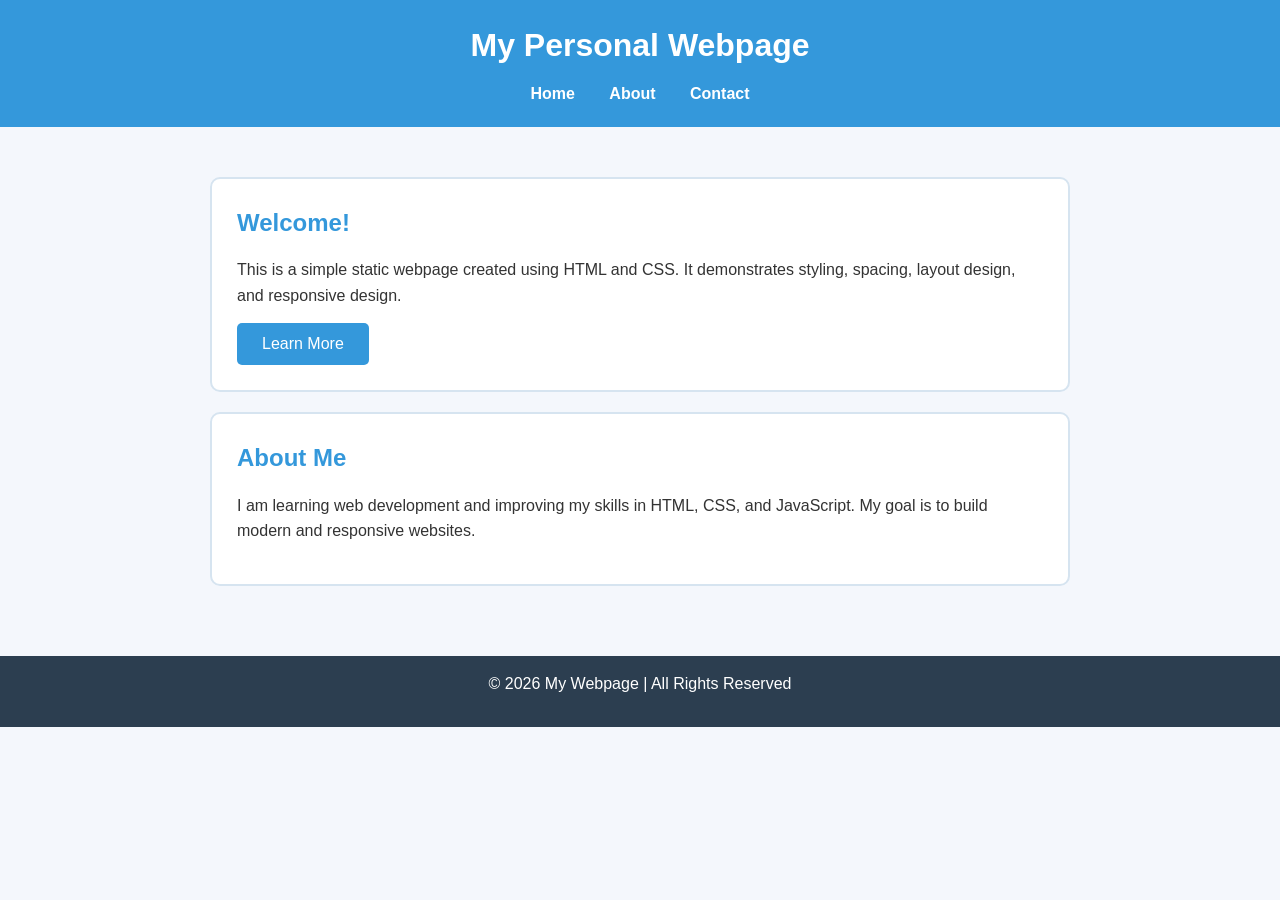
<file: day-5-complete-css/index.html>
<!DOCTYPE html>
<html lang="en">
<head>
    <meta charset="UTF-8">
    <meta name="viewport" content="width=device-width, initial-scale=1.0">
    <title>My Personal Webpage</title>
    <link rel="stylesheet" href="style.css">
</head>
<body>

    <header>
        <h1>My Personal Webpage</h1>
        <nav>
            <a href="#">Home</a>
            <a href="#">About</a>
            <a href="#">Contact</a>
        </nav>
    </header>

    <div class="container">

        <section class="hero">
            <h2>Welcome!</h2>
            <p>
                This is a simple static webpage created using HTML and CSS.
                It demonstrates styling, spacing, layout design, and responsive design.
            </p>

            <button>Learn More</button>
        </section>

        <section class="about">
            <h2>About Me</h2>
            <p>
                I am learning web development and improving my skills in
                HTML, CSS, and JavaScript. My goal is to build modern and
                responsive websites.
            </p>
        </section>

    </div>

    <footer>
        <p>© 2026 My Webpage | All Rights Reserved</p>
    </footer>

</body>
</html>
</file>
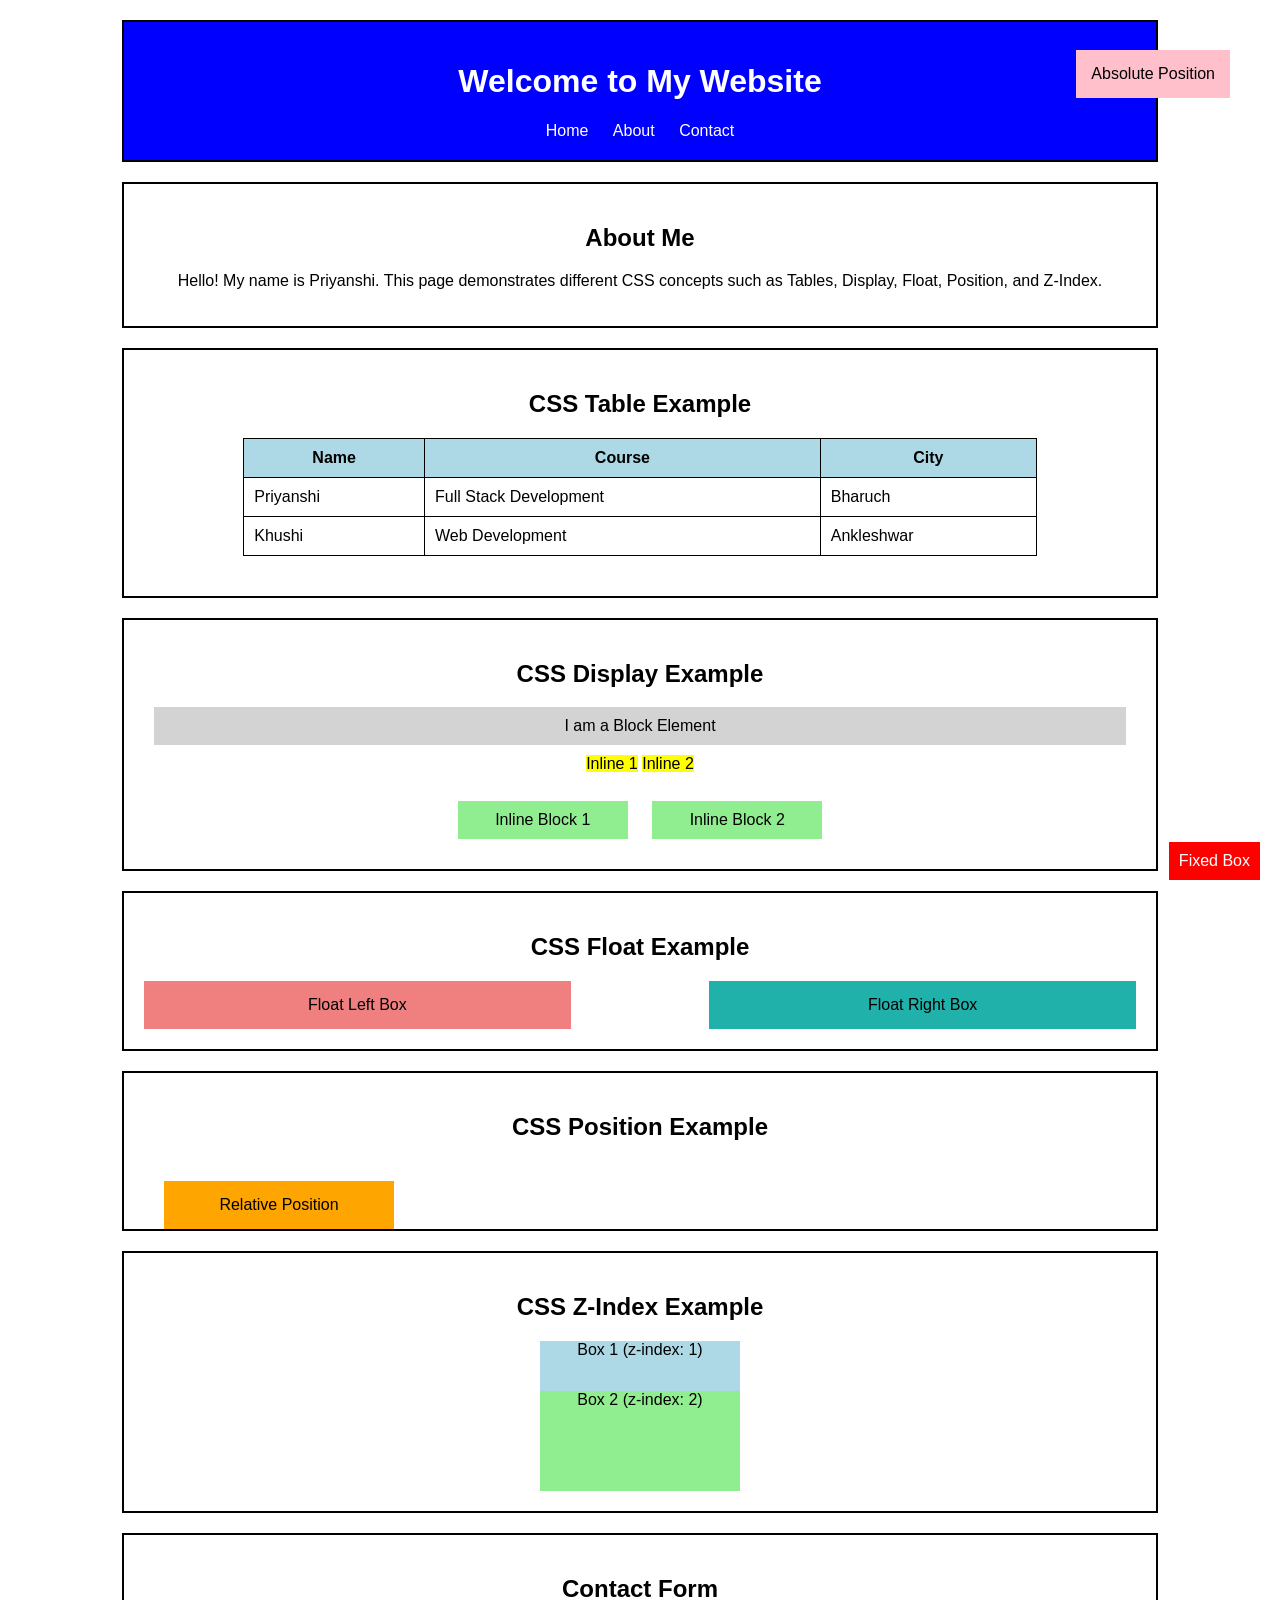
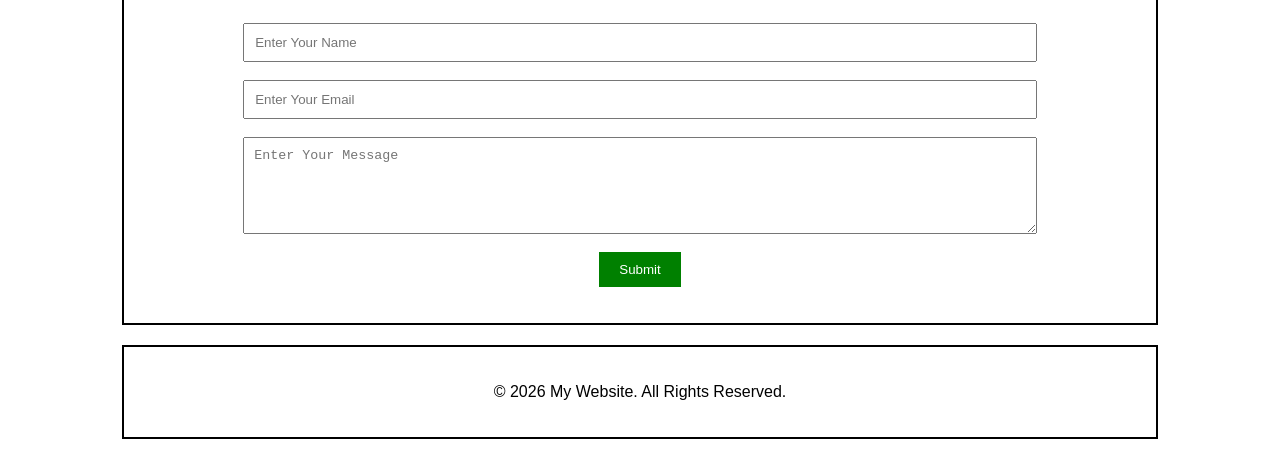
<file: day4-html-css/index.html>
<html>
<head>
    
    <title>MY WEBPAGE</title>
    <link rel="stylesheet" href="style.css">
</head>
<body>

    <!-- Header -->
    <header>
        <h1>Welcome to My Website</h1>

        <nav>
            <a href="#">Home</a>
            <a href="#">About</a>
            <a href="#">Contact</a>
        </nav>
    </header>

    <!-- About Section -->
    <section class="about">
        <h2>About Me</h2>
        <p>
            Hello! My name is Priyanshi. This page demonstrates
            different CSS concepts such as Tables, Display,
            Float, Position, and Z-Index.
        </p>
    </section>

    <!-- CSS Table -->
    <section class="about">
        <h2>CSS Table Example</h2>

        <table>
            <tr>
                <th>Name</th>
                <th>Course</th>
                <th>City</th>
            </tr>

            <tr>
                <td>Priyanshi</td>
                <td>Full Stack Development</td>
                <td>Bharuch</td>
            </tr>

            <tr>
                <td>Khushi</td>
                <td>Web Development</td>
                <td>Ankleshwar</td>
            </tr>
        </table>
    </section>

    <!-- CSS Display -->
    <section class="about">
        <h2>CSS Display Example</h2>

        <div class="block-box">
            I am a Block Element
        </div>

        <span class="inline-box">Inline 1</span>
        <span class="inline-box">Inline 2</span>

        <br><br>

        <div class="inline-block-box">
            Inline Block 1
        </div>

        <div class="inline-block-box">
            Inline Block 2
        </div>
    </section>

    <!-- CSS Float -->
    <section class="about clearfix">
        <h2>CSS Float Example</h2>

        <div class="float-left">
            Float Left Box
        </div>

        <div class="float-right">
            Float Right Box
        </div>
    </section>

    <!-- CSS Position -->
    <section class="about">
        <h2>CSS Position Example</h2>

        <div class="relative-box">
            Relative Position
        </div>

        <div class="absolute-box">
            Absolute Position
        </div>
    </section>

    <!-- CSS Z-Index -->
    <section class="about">
        <h2>CSS Z-Index Example</h2>

        <div class="box1">
            Box 1 (z-index: 1)
        </div>

        <div class="box2">
            Box 2 (z-index: 2)
        </div>
    </section>

    <!-- Contact Form -->
    <section class="form-section">
        <h2>Contact Form</h2>

        <form>
            <input type="text" placeholder="Enter Your Name">
            <br><br>

            <input type="email" placeholder="Enter Your Email">
            <br><br>

            <textarea rows="5" placeholder="Enter Your Message"></textarea>
            <br><br>

            <button type="submit">
                Submit
            </button>
        </form>
    </section>

    <!-- Fixed Position Example -->
    <div class="fixed-box">
        Fixed Box
    </div>

    <!-- Footer -->
    <footer>
        <p>© 2026 My Website. All Rights Reserved.</p>
    </footer>

</body>
</html>
</file>
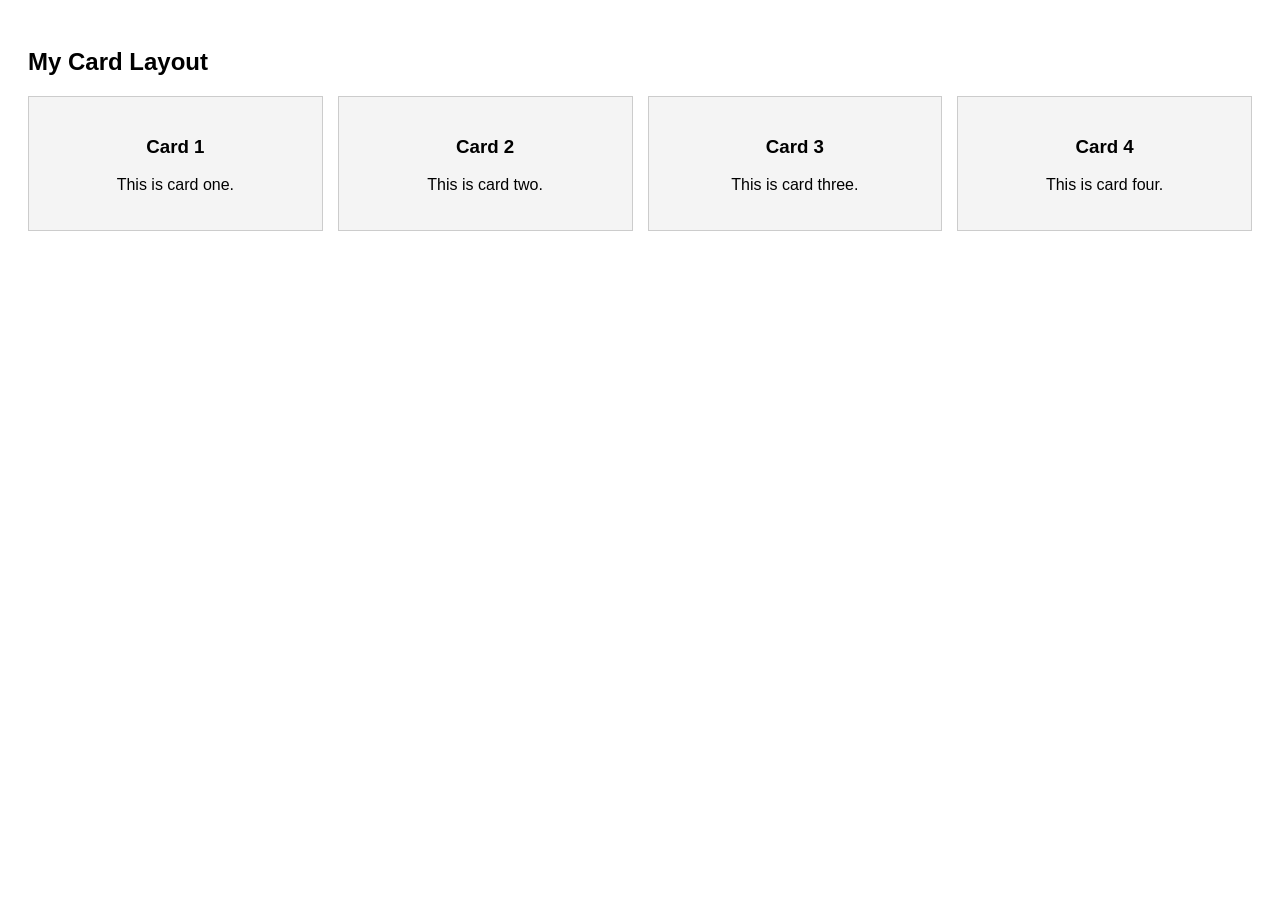
<file: day6-layouts/index.html>
<!DOCTYPE html>
<html>
<head>
    <title>Responsive Card Layout</title>
    <link rel="stylesheet" href="style.css">
</head>
<body>

    <h2>My Card Layout</h2>

    <div class="container">
        <div class="card">
            <h3>Card 1</h3>
            <p>This is card one.</p>
        </div>

        <div class="card">
            <h3>Card 2</h3>
            <p>This is card two.</p>
        </div>

        <div class="card">
            <h3>Card 3</h3>
            <p>This is card three.</p>
        </div>

        <div class="card">
            <h3>Card 4</h3>
            <p>This is card four.</p>
        </div>
    </div>

</body>
</html>
</file>
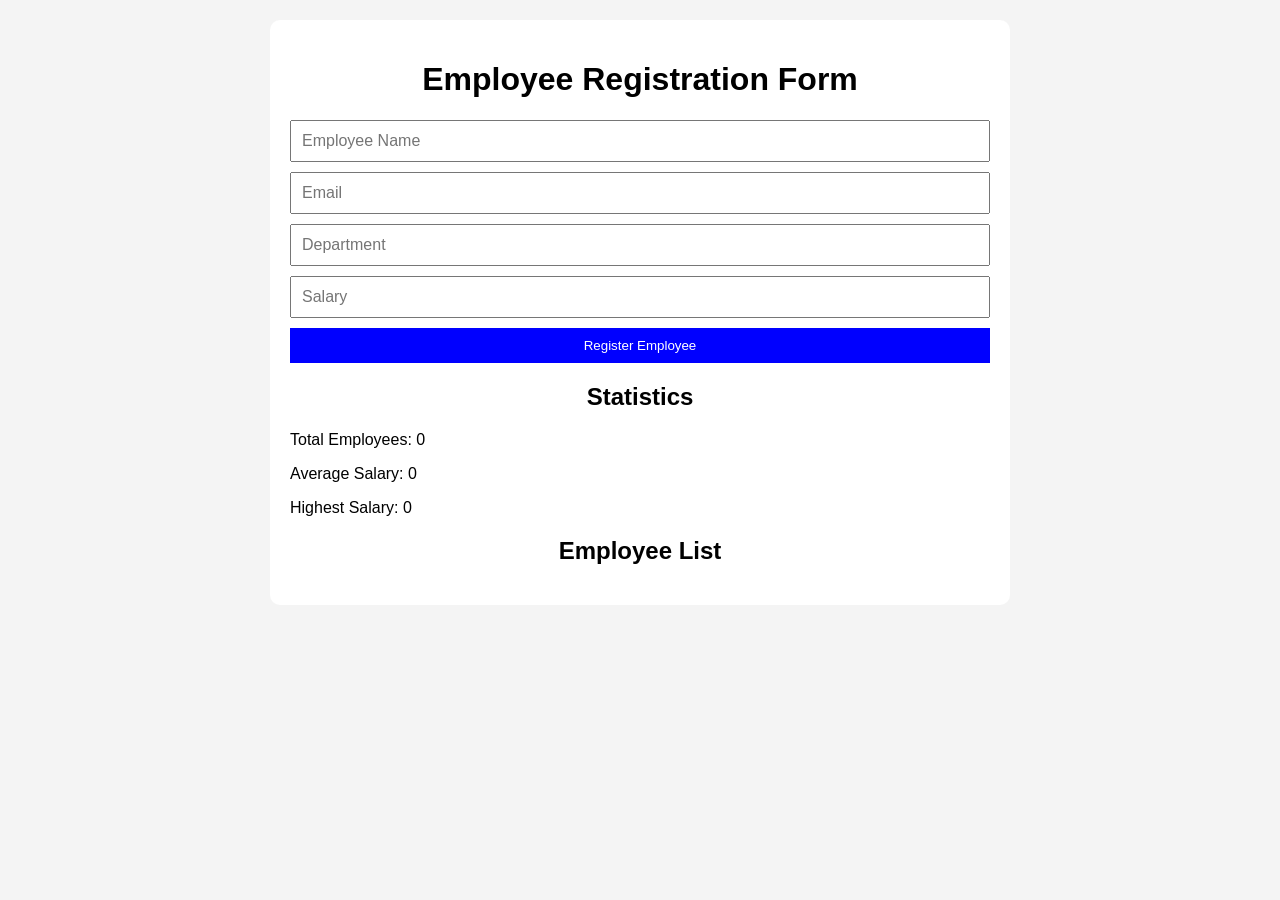
<file: Folder: js-events-form-task/index.html>
<html>
<head>
    
    <title>Employee Management</title>
    <link rel="stylesheet" href="style.css">
</head>
<body>

    <div class="container">
        <h1>Employee Registration Form</h1>

        <form id="employeeForm">

            <input type="text" id="name" placeholder="Employee Name">

            <input type="email" id="email" placeholder="Email">

            <input type="text" id="department" placeholder="Department">

            <input type="number" id="salary" placeholder="Salary">

            <button type="submit">Register Employee</button>

        </form>

        <p id="message"></p>

        <h2>Statistics</h2>
        <p>Total Employees: <span id="totalEmployees">0</span></p>
        <p>Average Salary: <span id="averageSalary">0</span></p>
        <p>Highest Salary: <span id="highestSalary">0</span></p>

        <h2>Employee List</h2>
        <div id="employeeList"></div>

    </div>

    <script src="script.js"></script>

</body>
</html>
</file>
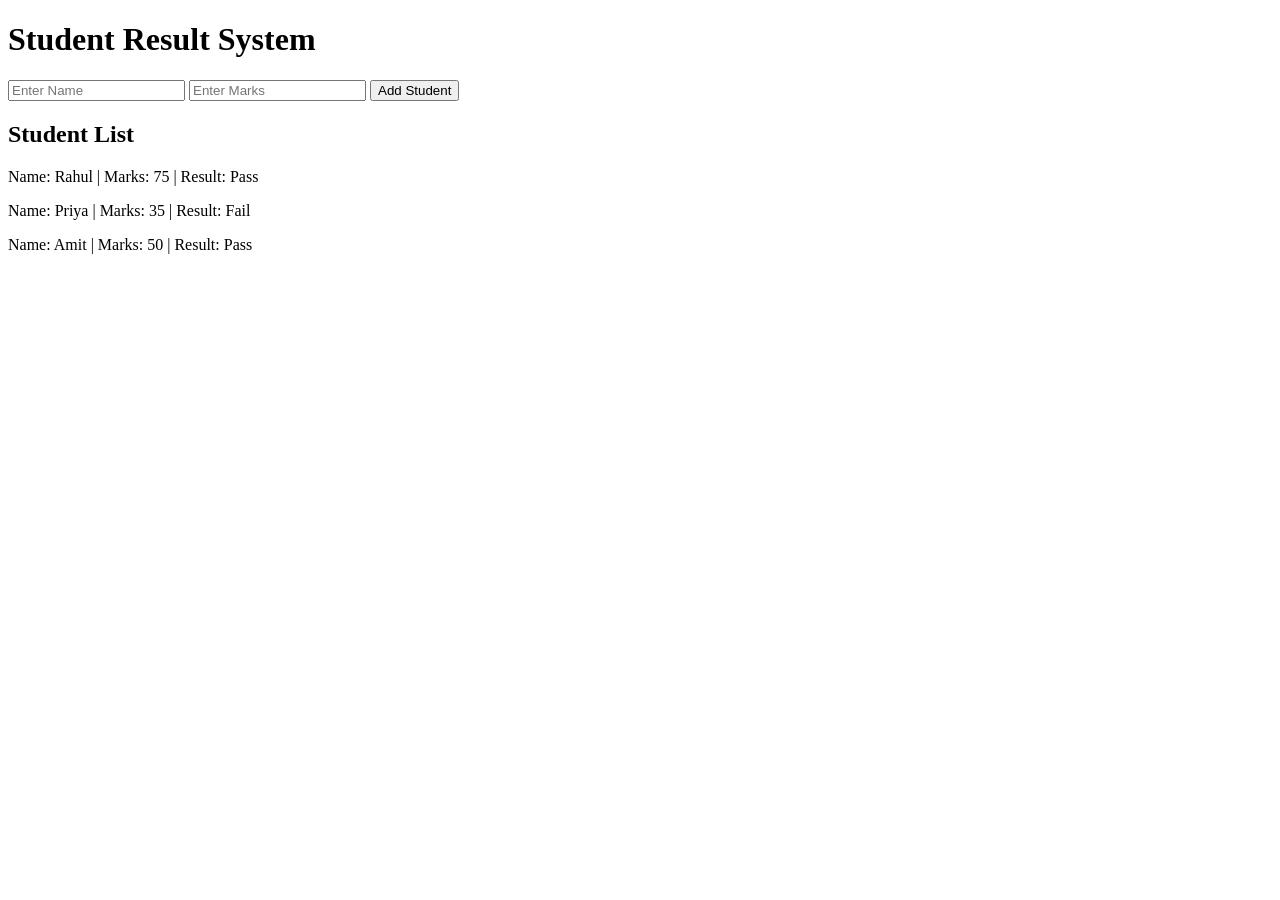
<file: js-basics-task/index.html>
<!DOCTYPE html>
<html lang="en">
<head>
    <meta charset="UTF-8">
    <title>Student Result System</title>
</head>
<body>

    <h1>Student Result System</h1>

    <input type="text" id="studentName" placeholder="Enter Name">
    <input type="number" id="studentMarks" placeholder="Enter Marks">

    <button onclick="addStudent()">Add Student</button>

    <h2>Student List</h2>
    <div id="studentList"></div>

    <script src="script.js"></script>

</body>
</html>
</file>
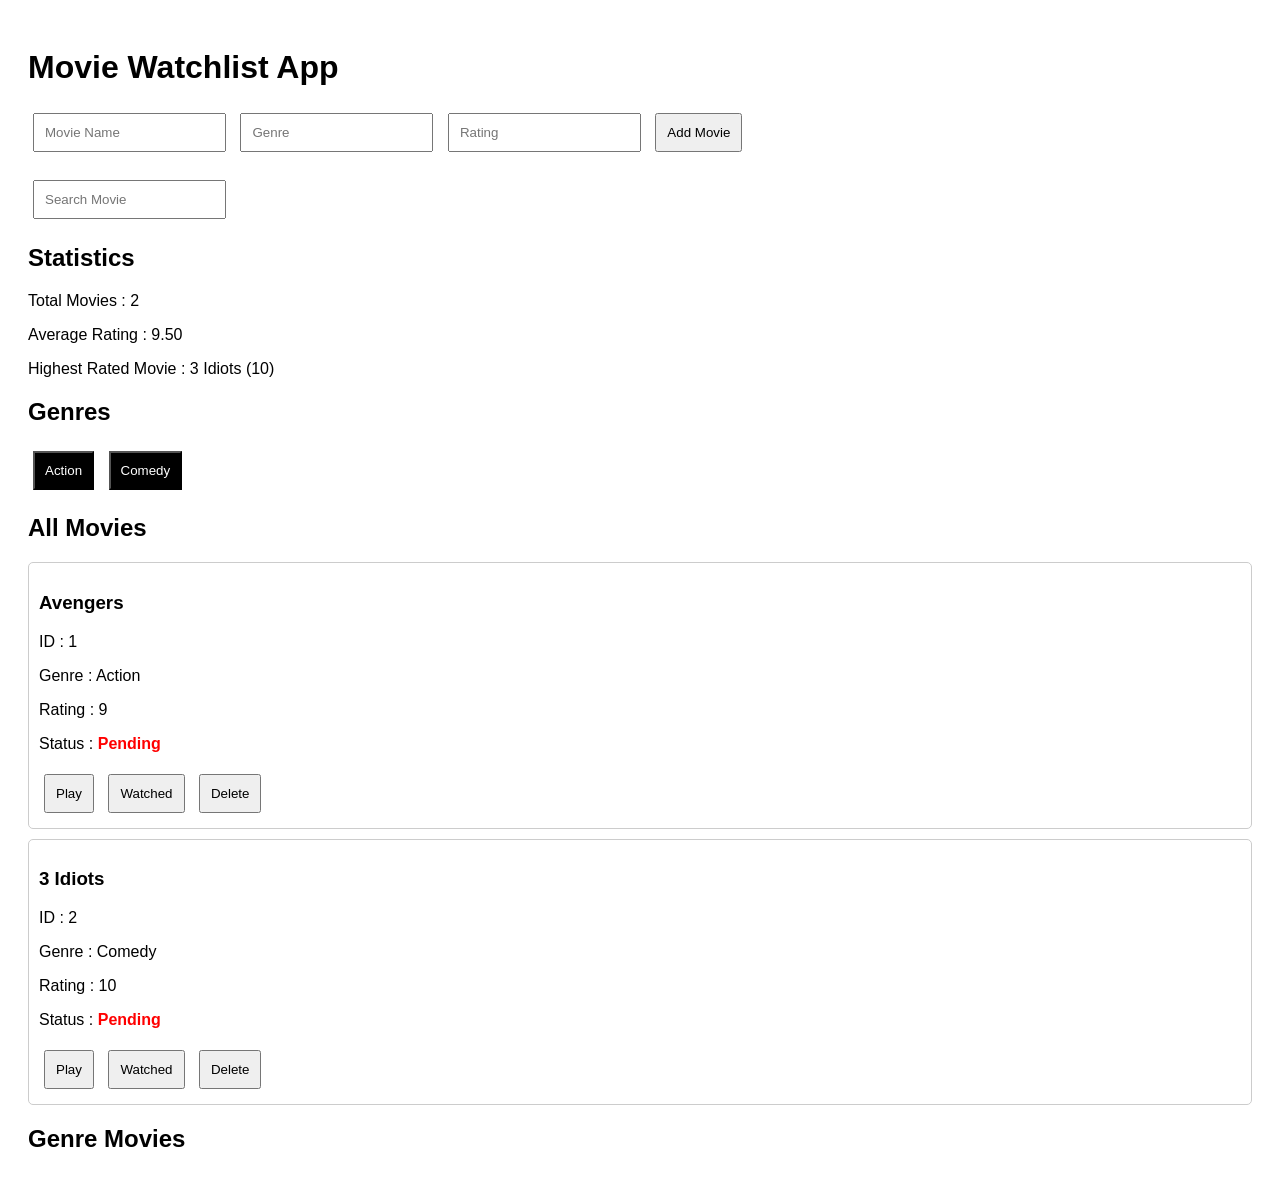
<file: js-es6-movie-watchlist/index.html>
<!DOCTYPE html>
<html>
<head>
    <title>Movie Watchlist App</title>
    <link rel="stylesheet" href="style.css">
</head>
<body>

    <h1> Movie Watchlist App</h1>

    <div class="form">

        <input
            type="text"
            id="movieName"
            placeholder="Movie Name"
        >

        <input
            type="text"
            id="movieGenre"
            placeholder="Genre"
        >

        <input
            type="number"
            id="movieRating"
            placeholder="Rating"
        >

        <button onclick="addMovie()">
            Add Movie
        </button>

    </div>

    <br>

    <input
        type="text"
        id="searchMovie"
        placeholder="Search Movie"
        onkeyup="searchMovie()"
    >

    <h2> Statistics</h2>
    <div id="stats"></div>

    <h2> Genres</h2>
    <div id="genreButtons"></div>

    <h2> All Movies</h2>
    <div id="movieList"></div>

    <h2> Genre Movies</h2>
    <div id="result"></div>

    <script src="script.js"></script>

</body>
</html>
</file>
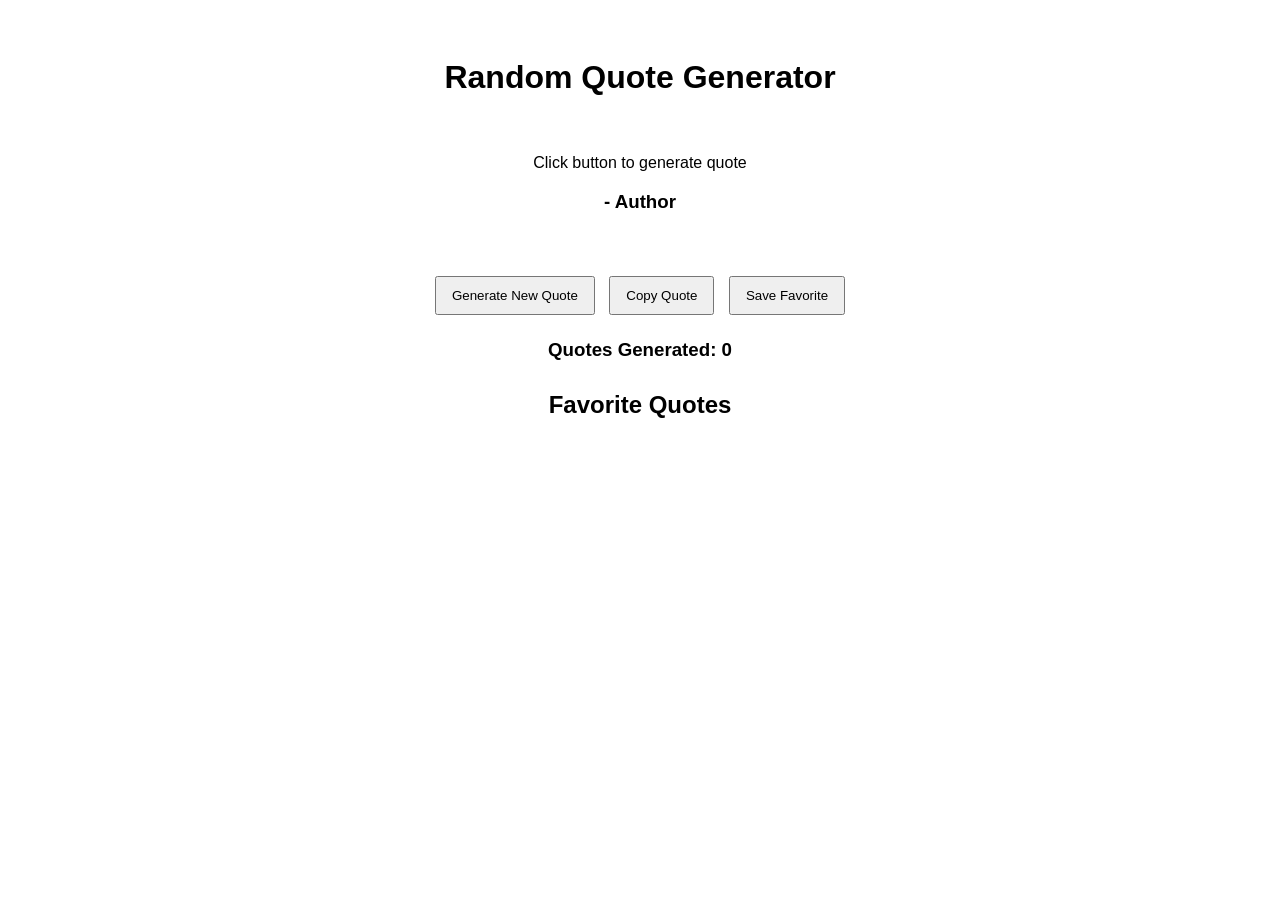
<file: js-fetch-quote-generator/index.html>
<!DOCTYPE html>
<html lang="en">
<head>
    <meta charset="UTF-8">
    <meta name="viewport" content="width=device-width, initial-scale=1.0">
    <title>Quote Generator</title>
    <link rel="stylesheet" href="style.css">
</head>
<body>

    <div class="container">

        <h1>Random Quote Generator</h1>

        <div class="quote-box">

            <p id="quote">
                Click button to generate quote
            </p>

            <h3 id="author">
                - Author
            </h3>

        </div>

        <button id="generateBtn">
            Generate New Quote
        </button>

        <button id="copyBtn">
            Copy Quote
        </button>

        <button id="favoriteBtn">
            Save Favorite
        </button>

        <h3>
            Quotes Generated:
            <span id="counter">0</span>
        </h3>

        <div class="favorites">

            <h2>Favorite Quotes</h2>

            <ul id="favoriteList"></ul>

        </div>

    </div>

    <script src="script.js"></script>

</body>
</html>
</file>
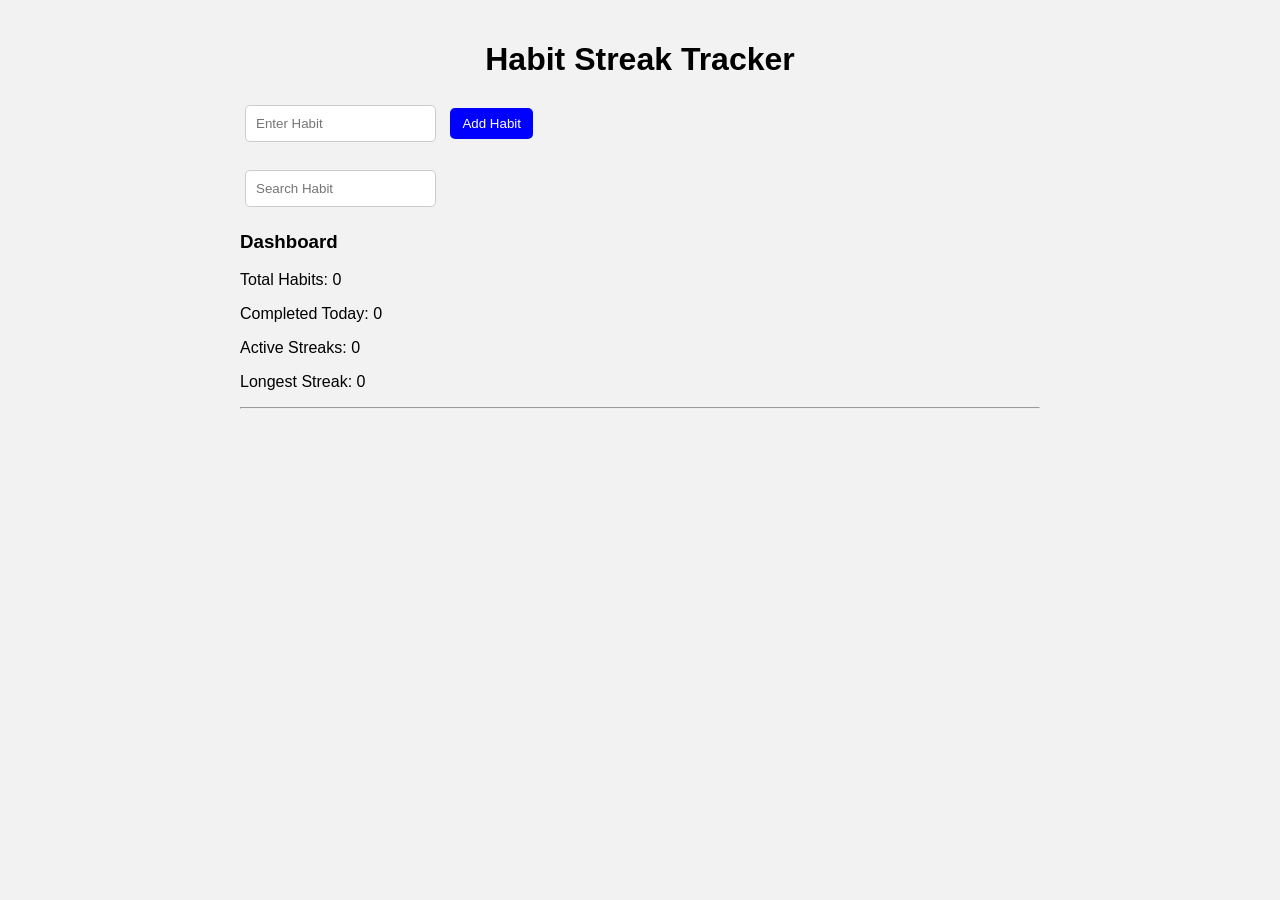
<file: js-habit-streak-tracker/index.html>
<!DOCTYPE html>
<html lang="en">
<head>
    <meta charset="UTF-8">
    <meta name="viewport" content="width=device-width, initial-scale=1.0">
    <title>Habit Streak Tracker</title>

    <link rel="stylesheet" href="style.css">
</head>
<body>

<div class="container">

    <h1>Habit Streak Tracker</h1>

    <input
        type="text"
        id="habitInput"
        placeholder="Enter Habit"
    >

    <button onclick="addHabit()">
        Add Habit
    </button>

    <br><br>

    <input
        type="text"
        id="searchInput"
        placeholder="Search Habit"
        onkeyup="searchHabit()"
    >

    <h3>Dashboard</h3>

    <p>Total Habits:
        <span id="totalHabits">0</span>
    </p>

    <p>Completed Today:
        <span id="completedToday">0</span>
    </p>

    <p>Active Streaks:
        <span id="activeStreaks">0</span>
    </p>

    <p>Longest Streak:
        <span id="longestStreak">0</span>
    </p>

    <hr>

    <!-- Habits Display Here -->
    <div id="habitList"></div>

</div>

<script src="script.js"></script>

</body>
</html>
</file>
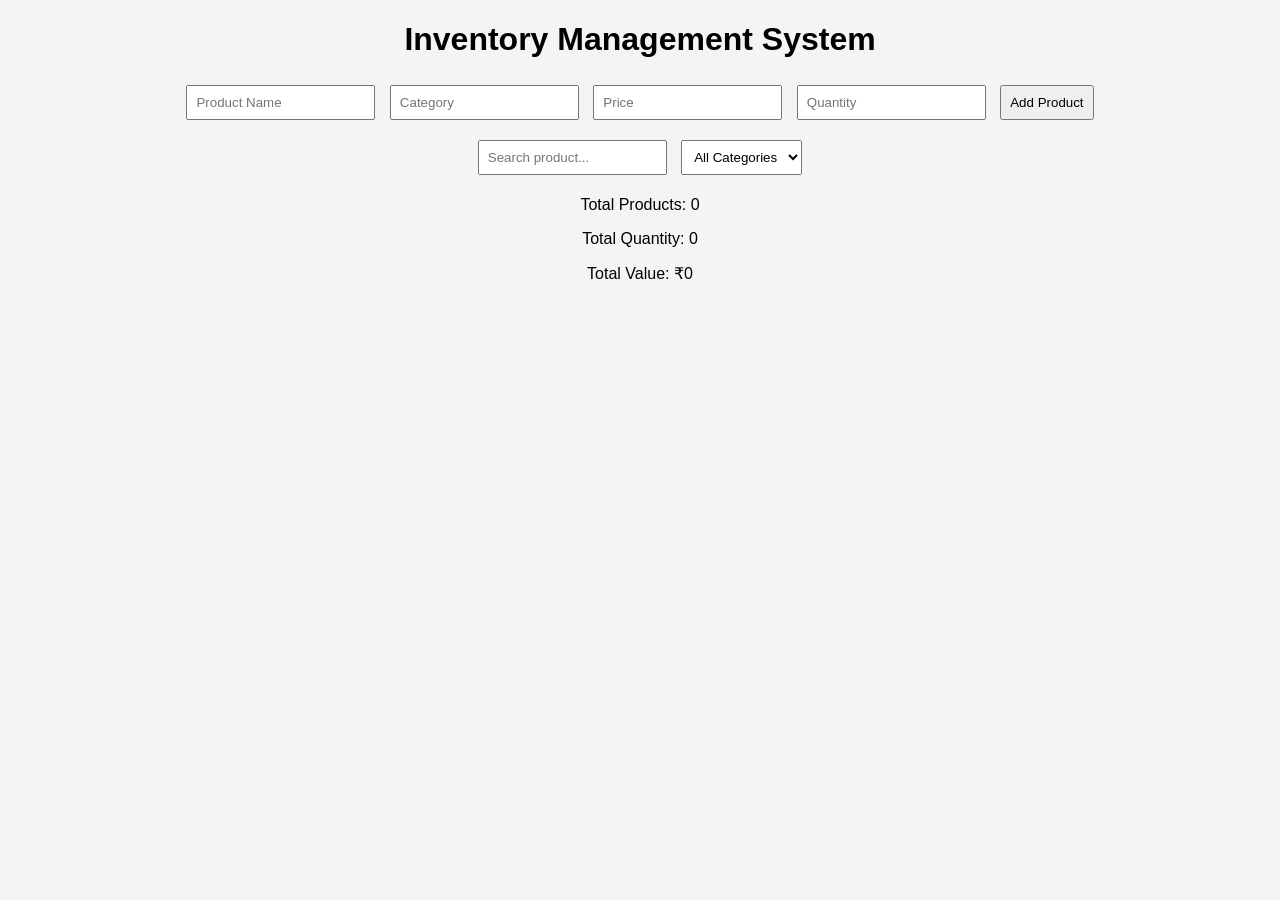
<file: js-inventory-management-system/index.html>
<!DOCTYPE html>
<html lang="en">
<head>
  <meta charset="UTF-8">
  <title>Inventory System</title>
  <link rel="stylesheet" href="style.css">
</head>
<body>

<h1> Inventory Management System</h1>

<!-- INPUT SECTION -->
<div class="box">
  <input type="text" id="name" placeholder="Product Name">
  <input type="text" id="category" placeholder="Category">
  <input type="number" id="price" placeholder="Price">
  <input type="number" id="qty" placeholder="Quantity">

  <button id="addBtn" onclick="addProduct()">Add Product</button>
</div>

<!-- SEARCH + FILTER -->
<div class="box">
  <input type="text" id="search" placeholder="Search product..." onkeyup="render()">
  
  <select id="filter" onchange="render()">
    <option value="">All Categories</option>
  </select>
</div>

<!-- DASHBOARD -->
<div class="dashboard">
  <p>Total Products: <span id="totalProducts">0</span></p>
  <p>Total Quantity: <span id="totalQty">0</span></p>
  <p>Total Value: ₹<span id="totalValue">0</span></p>
</div>

<!-- PRODUCT LIST -->
<div id="list"></div>

<script src="script.js"></script>
</body>
</html>
</file>
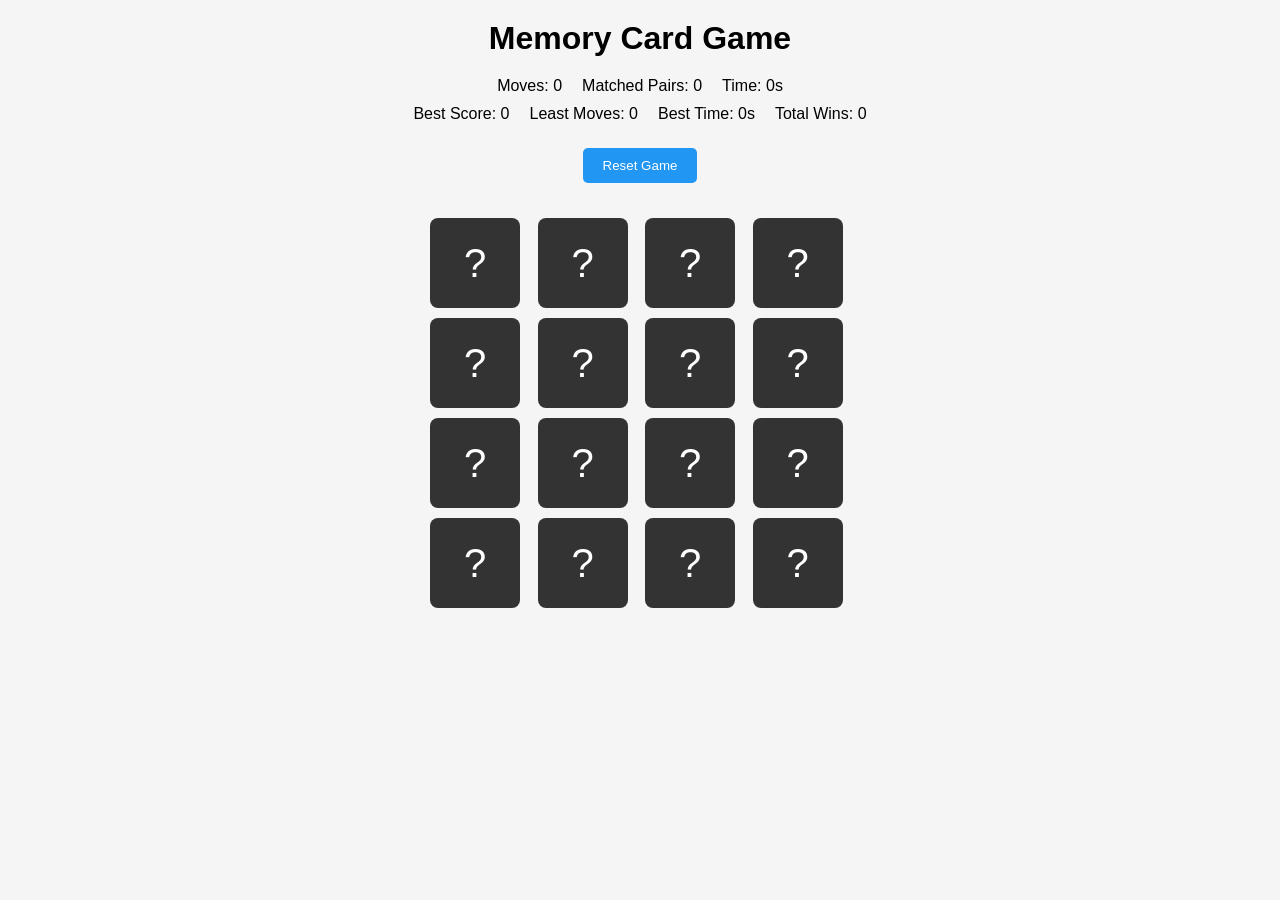
<file: js-memory-card-game/index.html>
<html>
<head>
    
    <title>Memory Card Game</title>
    <link rel="stylesheet" href="style.css">
</head>
<body>

    <h1> Memory Card Game</h1>

    <div class="stats">
        <p>Moves: <span id="moves">0</span></p>
        <p>Matched Pairs: <span id="matched">0</span></p>
        <p>Time: <span id="timer">0</span>s</p>
    </div>

    <div class="records">
        <p> Best Score: <span id="bestScore">0</span></p>
        <p> Least Moves: <span id="leastMoves">0</span></p>
        <p> Best Time: <span id="bestTime">0</span>s</p>
        <p> Total Wins: <span id="wins">0</span></p>
    </div>

    <button id="resetBtn">Reset Game</button>

    <div class="game-board" id="gameBoard"></div>

    <h2 id="message"></h2>

    <script src="script.js"></script>
</body>
</html>
</file>
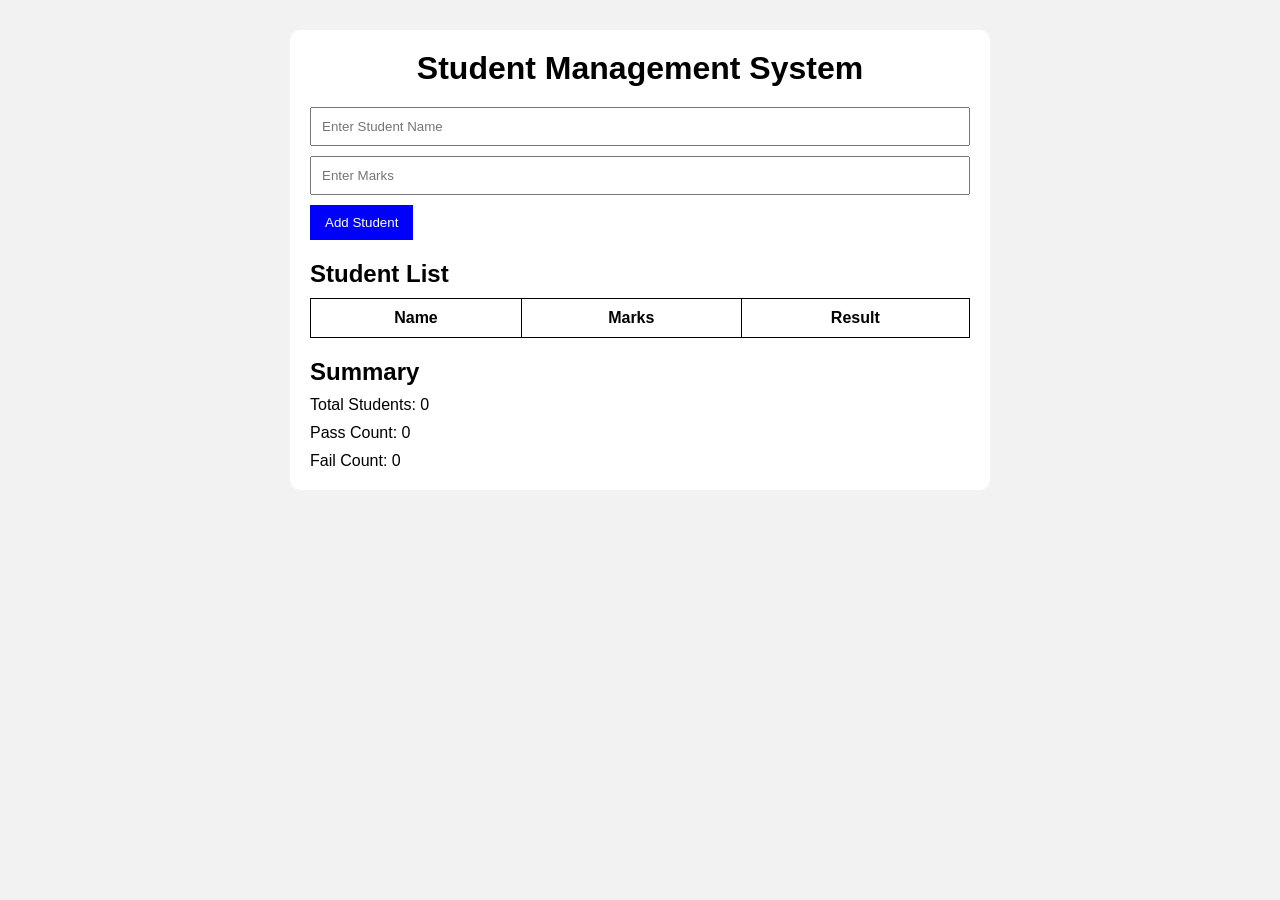
<file: js-array-object-task/indeex.html>
<html>
<head>
    
    <title>Student Management System</title>
    <link rel="stylesheet" href="style.css">
</head>
<body>

    <div class="container">

        <h1>Student Management System</h1>

        <input type="text" id="studentName" placeholder="Enter Student Name">

        <input type="number" id="studentMarks" placeholder="Enter Marks">

        <button id="addBtn">Add Student</button>

        <h2>Student List</h2>

        <table>
            <thead>
                <tr>
                    <th>Name</th>
                    <th>Marks</th>
                    <th>Result</th>
                </tr>
            </thead>

            <tbody id="studentList">

            </tbody>
        </table>

        <h2>Summary</h2>

        <p>Total Students: <span id="totalStudents">0</span></p>

        <p>Pass Count: <span id="passCount">0</span></p>

        <p>Fail Count: <span id="failCount">0</span></p>

    </div>

    <script src="script.js"></script>

</body>
</html>
</file>
<file: day-5-complete-css/style.css>
/* Reset */
* {
    margin: 0;
    padding: 0;
    box-sizing: border-box;
}

/* Body */
body {
    font-family: Arial, sans-serif;
    background-color: #f4f7fc;
    color: #333;
    line-height: 1.6;
}

/* Header */
header {
    background-color: #3498db;
    color: white;
    text-align: center;
    padding: 20px;
}

header h1 {
    margin-bottom: 10px;
}

/* Navigation */
nav a {
    color: white;
    text-decoration: none;
    margin: 0 15px;
    font-weight: bold;
}

nav a:hover {
    text-decoration: underline;
}

/* Main Container */
.container {
    max-width: 900px;
    margin: 30px auto;
    padding: 20px;
}

/* Sections */
.hero,
.about {
    background-color: white;
    border: 2px solid #d6e4f0;
    border-radius: 10px;
    padding: 25px;
    margin-bottom: 20px;
}

/* Headings */
h2 {
    color: #3498db;
    margin-bottom: 15px;
}

/* Paragraphs */
p {
    margin-bottom: 15px;
}

/* Button */
button {
    background-color: #3498db;
    color: white;
    border: none;
    padding: 12px 25px;
    border-radius: 5px;
    cursor: pointer;
    font-size: 16px;
}

button:hover {
    background-color: #2980b9;
}

/* Footer */
footer {
    text-align: center;
    background-color: #2c3e50;
    color: white;
    padding: 15px;
    margin-top: 20px;
}

/* Responsive Design */
@media (max-width: 768px) {

    nav a {
        display: block;
        margin: 10px 0;
    }

    .container {
        padding: 15px;
    }

    h1 {
        font-size: 28px;
    }

    h2 {
        font-size: 22px;
    }

    p {
        font-size: 15px;
    }

    button {
        width: 100%;
    }
}
</file>
<file: day4-html-css/style.css>
body {
    font-family: Arial, sans-serif;
    text-align: center;
    background-color: white;
    margin: 20px;
}

header,
.about,
.form-section,
footer {
    border: 2px solid black;
    padding: 20px;
    margin: 20px auto;
    width: 80%;
    background-color: white;
}

header {
    background-color: blue;
    color: white;
}

nav a {
    color: white;
    text-decoration: none;
    margin: 10px;
}

input,
textarea {
    width: 80%;
    padding: 10px;
}

button {
    padding: 10px 20px;
    background-color: green;
    color: white;
    border: none;
}

/* ==========================
   CSS TABLES
========================== */

table {
    width: 80%;
    margin: 20px auto;
    border-collapse: collapse;
}

th,
td {
    border: 1px solid black;
    padding: 10px;
}

th {
    background-color: lightblue;
}

/* ==========================
   CSS DISPLAY
========================== */

.block-box {
    display: block;
    background-color: lightgray;
    padding: 10px;
    margin: 10px;
}

.inline-box {
    display: inline;
    background-color: yellow;
}

.inline-block-box {
    display: inline-block;
    background-color: lightgreen;
    width: 150px;
    padding: 10px;
    margin: 10px;
}

/* ==========================
   CSS FLOAT
========================== */

.float-left {
    float: left;
    width: 40%;
    background-color: lightcoral;
    padding: 15px;
}

.float-right {
    float: right;
    width: 40%;
    background-color: lightseagreen;
    padding: 15px;
}

.clearfix::after {
    content: "";
    display: block;
    clear: both;
}

/* ==========================
   CSS POSITION & OFFSETS
========================== */

.relative-box {
    position: relative;
    top: 20px;
    left: 20px;
    background-color: orange;
    padding: 15px;
    width: 200px;
}

.absolute-box {
    position: absolute;
    top: 50px;
    right: 50px;
    background-color: pink;
    padding: 15px;
}

.fixed-box {
    position: fixed;
    bottom: 20px;
    right: 20px;
    background-color: red;
    color: white;
    padding: 10px;
}

/* ==========================
   CSS Z-INDEX
========================== */

.box1 {
    position: relative;
    z-index: 1;
    background-color: lightblue;
    width: 200px;
    height: 100px;
    margin: auto;
}

.box2 {
    position: relative;
    z-index: 2;
    background-color: lightgreen;
    width: 200px;
    height: 100px;
    margin: -50px auto 0;
}
</file>
<file: day6-layouts/style.css>
body{
    font-family: Arial, sans-serif;
    padding: 20px;
}

.container{
    display: flex;
    flex-wrap: wrap;
    gap: 15px;
}

.card{
    flex: 1 1 200px;
    border: 1px solid #ccc;
    padding: 20px;
    text-align: center;
    background-color: #f4f4f4;
}
</file>
<file: Folder: js-events-form-task/style.css>
body{
    font-family: Arial, sans-serif;
    background-color: #f4f4f4;
    margin: 0;
    padding: 20px;
}

.container{
    max-width: 700px;
    margin: auto;
    background: white;
    padding: 20px;
    border-radius: 10px;
}

h1,h2{
    text-align: center;
}

form{
    display: flex;
    flex-direction: column;
    gap: 10px;
}

input{
    padding: 10px;
    font-size: 16px;
}

button{
    padding: 10px;
    background-color: blue;
    color: white;
    border: none;
    cursor: pointer;
}

button:hover{
    opacity: 0.9;
}

#message{
    color: red;
    text-align: center;
    font-weight: bold;
}

.employee-card{
    border: 1px solid #ddd;
    padding: 10px;
    margin-top: 10px;
    border-radius: 5px;
}

.delete-btn{
    background-color: red;
    margin-top: 10px;
}
</file>
<file: js-es6-movie-watchlist/style.css>
body{
    font-family: Arial;
    padding:20px;
}

input{
    padding:10px;
    margin:5px;
}

button{
    padding:10px;
    margin:5px;
    cursor:pointer;
}

.movie{
    border:1px solid #ccc;
    padding:10px;
    margin-top:10px;
    border-radius:5px;
}

.genre-btn{
    background:black;
    color:white;
}

.pending{
    color:red;
    font-weight:bold;
}

.watched{
    color:green;
    font-weight:bold;
}
</file>
<file: js-fetch-quote-generator/style.css>
body {
    font-family: Arial, sans-serif;
    text-align: center;
    padding: 30px;
    transition: 0.5s;
}

.container {
    max-width: 700px;
    margin: auto;
}

.quote-box {
    background: white;
    padding: 20px;
    border-radius: 10px;
    margin: 20px 0;
}

button {
    padding: 10px 15px;
    margin: 5px;
    cursor: pointer;
}

.favorites {
    margin-top: 30px;
}

li {
    text-align: left;
    margin-bottom: 10px;
}
</file>
<file: js-habit-streak-tracker/style.css>
body {
    font-family: Arial, sans-serif;
    background: #f2f2f2;
    margin: 0;
    padding: 20px;
}

.container {
    width: 80%;
    max-width: 800px;
    margin: auto;
}

h1 {
    text-align: center;
}

input {
    padding: 10px;
    margin: 5px;
    border: 1px solid #ccc;
    border-radius: 5px;
}

button {
    padding: 8px 12px;
    margin: 5px;
    background: blue;
    color: white;
    border: none;
    border-radius: 5px;
    cursor: pointer;
}

button:hover {
    opacity: 0.9;
}

.habit {
    background: white;
    padding: 15px;
    margin: 10px 0;
    border-radius: 8px;
    box-shadow: 0 2px 5px rgba(0,0,0,0.1);
}

.done {
    background: lightgreen;
}

.badge {
    color: goldenrod;
    font-weight: bold;
    font-size: 18px;
}

.habit h3 {
    margin: 0 0 10px;
}

.habit p {
    margin: 6px 0;
}

/* Restore timer */
.timer {
    color: red;
    font-weight: bold;
}

/* Restore button */
.restore-btn {
    background: green;
}

/* Break button */
.break-btn {
    background: crimson;
}

/* Complete button */
.complete-btn {
    background: #28a745;
}

/* Delete button */
.delete-btn {
    background: #dc3545;
}
</file>
<file: js-inventory-management-system/style.css>
body {
  font-family: Arial;
  background: #f4f4f4;
  text-align: center;
}

.box {
  margin: 10px;
}

input, select, button {
  padding: 8px;
  margin: 5px;
}

button {
  cursor: pointer;
}

.product {
  background: white;
  margin: 10px auto;
  padding: 10px;
  width: 60%;
  border-radius: 8px;
  text-align: left;
}

.low {
  color: red;
  font-weight: bold;
}

.btn {
  margin: 3px;
}
</file>
<file: js-memory-card-game/style.css>
*{
    margin:0;
    padding:0;
    box-sizing:border-box;
    font-family:Arial, sans-serif;
}

body{
    text-align:center;
    background:#f5f5f5;
    padding:20px;
}

h1{
    margin-bottom:20px;
}

.stats,
.records{
    display:flex;
    justify-content:center;
    gap:20px;
    margin:10px 0;
    flex-wrap:wrap;
}

button{
    padding:10px 20px;
    margin:15px;
    cursor:pointer;
    border:none;
    background:#2196f3;
    color:white;
    border-radius:5px;
}

.game-board{
    width:420px;
    margin:20px auto;
    display:grid;
    grid-template-columns:repeat(4, 1fr);
    gap:10px;
}

.card{
    width:90px;
    height:90px;
    background:#333;
    color:white;
    font-size:40px;
    display:flex;
    justify-content:center;
    align-items:center;
    cursor:pointer;
    border-radius:8px;
}

.card.flipped{
    background:white;
    color:black;
}

#message{
    color:green;
    margin-top:20px;
}
</file>
<file: js-array-object-task/style.css>
*{
    margin: 0;
    padding: 0;
    box-sizing: border-box;
}

body{
    font-family: Arial, sans-serif;
    background-color: #f2f2f2;
    padding: 30px;
}

.container{
    width: 700px;
    margin: auto;
    background-color: white;
    padding: 20px;
    border-radius: 10px;
}

h1{
    text-align: center;
    margin-bottom: 20px;
}

input{
    width: 100%;
    padding: 10px;
    margin-bottom: 10px;
}

button{
    padding: 10px 15px;
    background-color: blue;
    color: white;
    border: none;
    cursor: pointer;
}

h2{
    margin-top: 20px;
    margin-bottom: 10px;
}

table{
    width: 100%;
    border-collapse: collapse;
}

table th,
table td{
    border: 1px solid black;
    padding: 10px;
    text-align: center;
}

p{
    margin-top: 10px;
}
</file>
